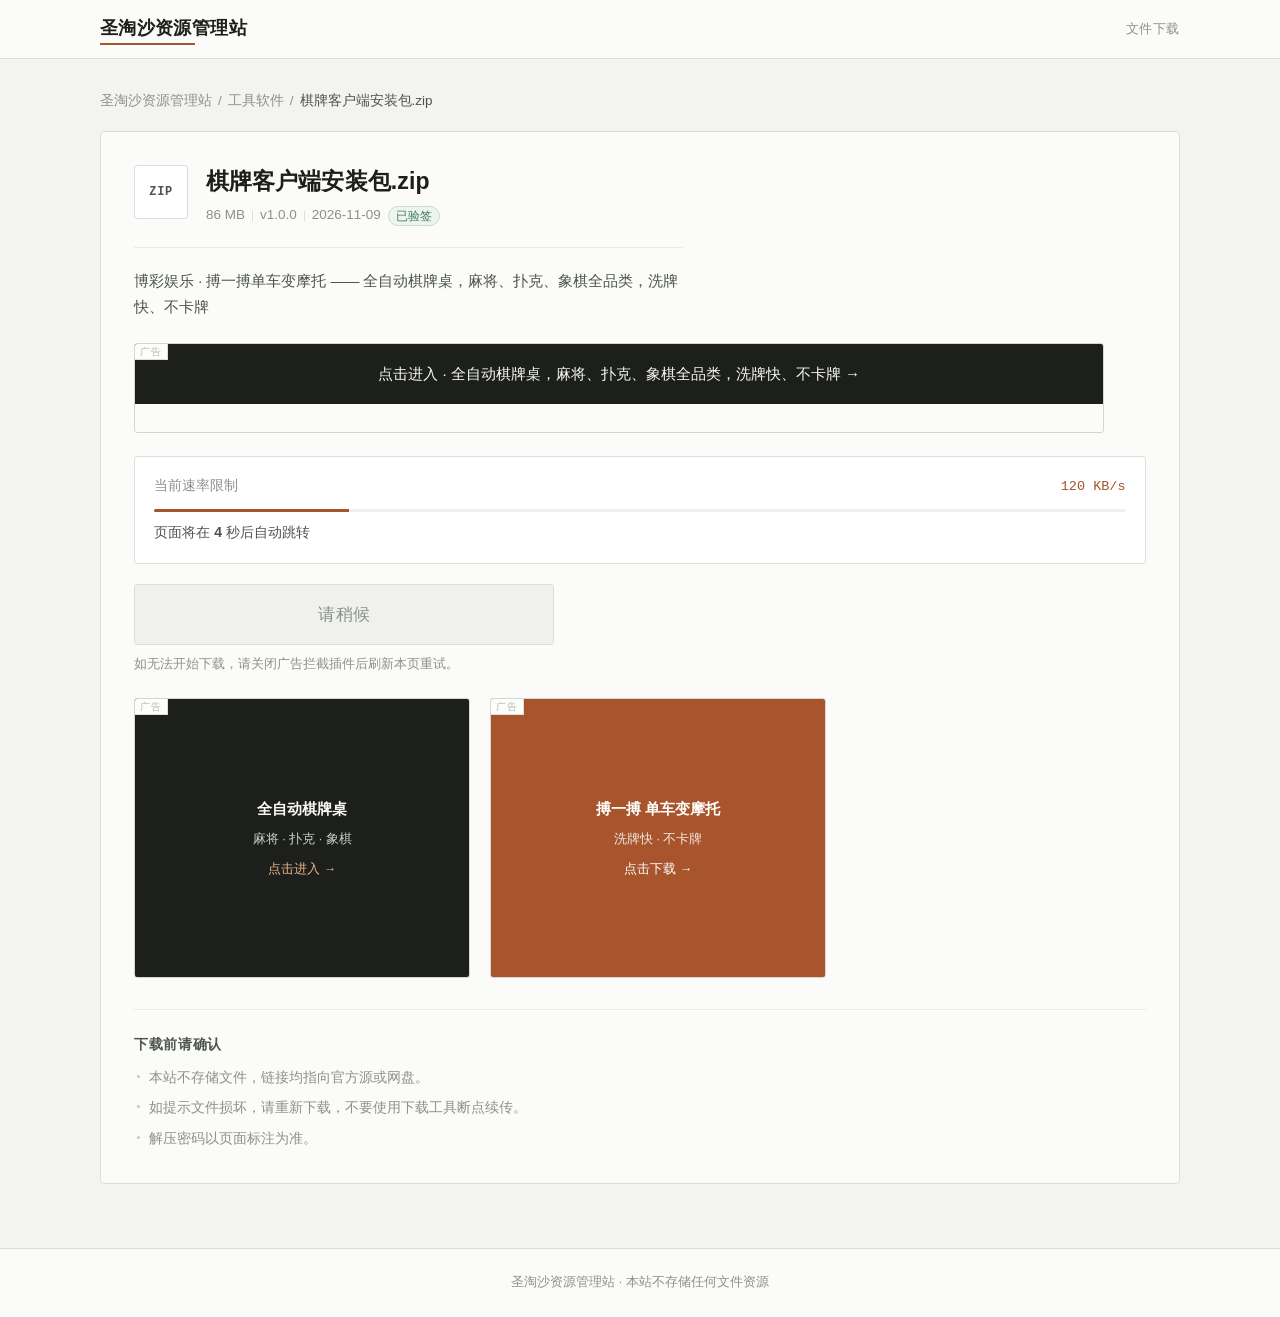
<file: index.html>
<!DOCTYPE html>
<html lang="zh-CN">
<head>
  <meta charset="UTF-8">
  <meta name="viewport" content="width=device-width, initial-scale=1, viewport-fit=cover">
  <meta name="robots" content="noindex, nofollow">
  <meta name="site-verification" content="f4ca4c0681fa55b7fed2f935672162be" />
  <meta name="theme-color" content="#f3f4f1">
  <title>文件下载</title>
  <link rel="icon" href="data:image/svg+xml,%3Csvg xmlns='http://www.w3.org/2000/svg' viewBox='0 0 32 32'%3E%3Crect width='32' height='32' fill='%231c1f1c'/%3E%3Ctext x='16' y='22' font-size='15' font-family='sans-serif' font-weight='700' text-anchor='middle' fill='%23f3f4f1'%3E资%3C/text%3E%3C/svg%3E">
  <link rel="stylesheet" href="assets/style.css">
</head>
<body>

  <header class="bar">
    <div class="bar-in">
      <a class="mark" href="./" aria-label="返回首页">
        <span class="mark-name" id="brandName">资源站</span>
      </a>
      <span class="bar-tag">文件下载</span>
    </div>
  </header>

  <div class="page">

    <div class="crumb">
      <a href="./">首页</a>
      <span>/</span>
      <a href="./">工具软件</a>
      <span>/</span>
      <em id="crName">文件下载</em>
    </div>

    <article class="sheet">

      <div class="sheet-head">
        <div class="fico" id="fIco" aria-hidden="true">ZIP</div>
        <div class="sheet-title">
          <h1 id="fName">文件名</h1>
          <p class="meta">
            <span id="fSize">—</span><i></i>
            <span id="fVer">—</span><i></i>
            <span id="fDate">—</span>
            <span class="pill">已验签</span>
          </p>
        </div>
      </div>

      <p class="lede" id="fDesc">文件说明。</p>

      <div class="ad-slot ad-wide" data-slot="top" aria-label="广告">
        <span class="ad-tag">广告</span>
      </div>

      <div class="gate">
        <div class="gate-row">
          <span class="gate-label">当前速率限制</span>
          <span class="gate-speed" id="gSpeed">—</span>
        </div>
        <div class="line"><span class="line-bar" id="gBar"></span></div>
        <p class="gate-count" id="gCount">正在生成下载地址…</p>
      </div>

      <a class="dl" id="dlBtn" href="#" aria-disabled="true" rel="noopener noreferrer">
        <span id="dlTxt">请稍候</span>
      </a>

      <p class="note">如无法开始下载，请关闭广告拦截插件后刷新本页重试。</p>

      <div class="ad-row">
        <div class="ad-slot ad-box" data-slot="side1" aria-label="广告"><span class="ad-tag">广告</span></div>
        <div class="ad-slot ad-box" data-slot="side2" aria-label="广告"><span class="ad-tag">广告</span></div>
      </div>

      <section class="tips">
        <h2>下载前请确认</h2>
        <ul>
          <li>本站不存储文件，链接均指向官方源或网盘。</li>
          <li>如提示文件损坏，请重新下载，不要使用下载工具断点续传。</li>
          <li>解压密码以页面标注为准。</li>
        </ul>
      </section>

    </article>
  </div>

  <footer class="foot">
    <p><span id="footBrand">资源站</span> · 本站不存储任何文件资源</p>
  </footer>

  <script src="assets/config.js"></script>
  <script src="assets/main.js"></script>
</body>
</html>
</file>
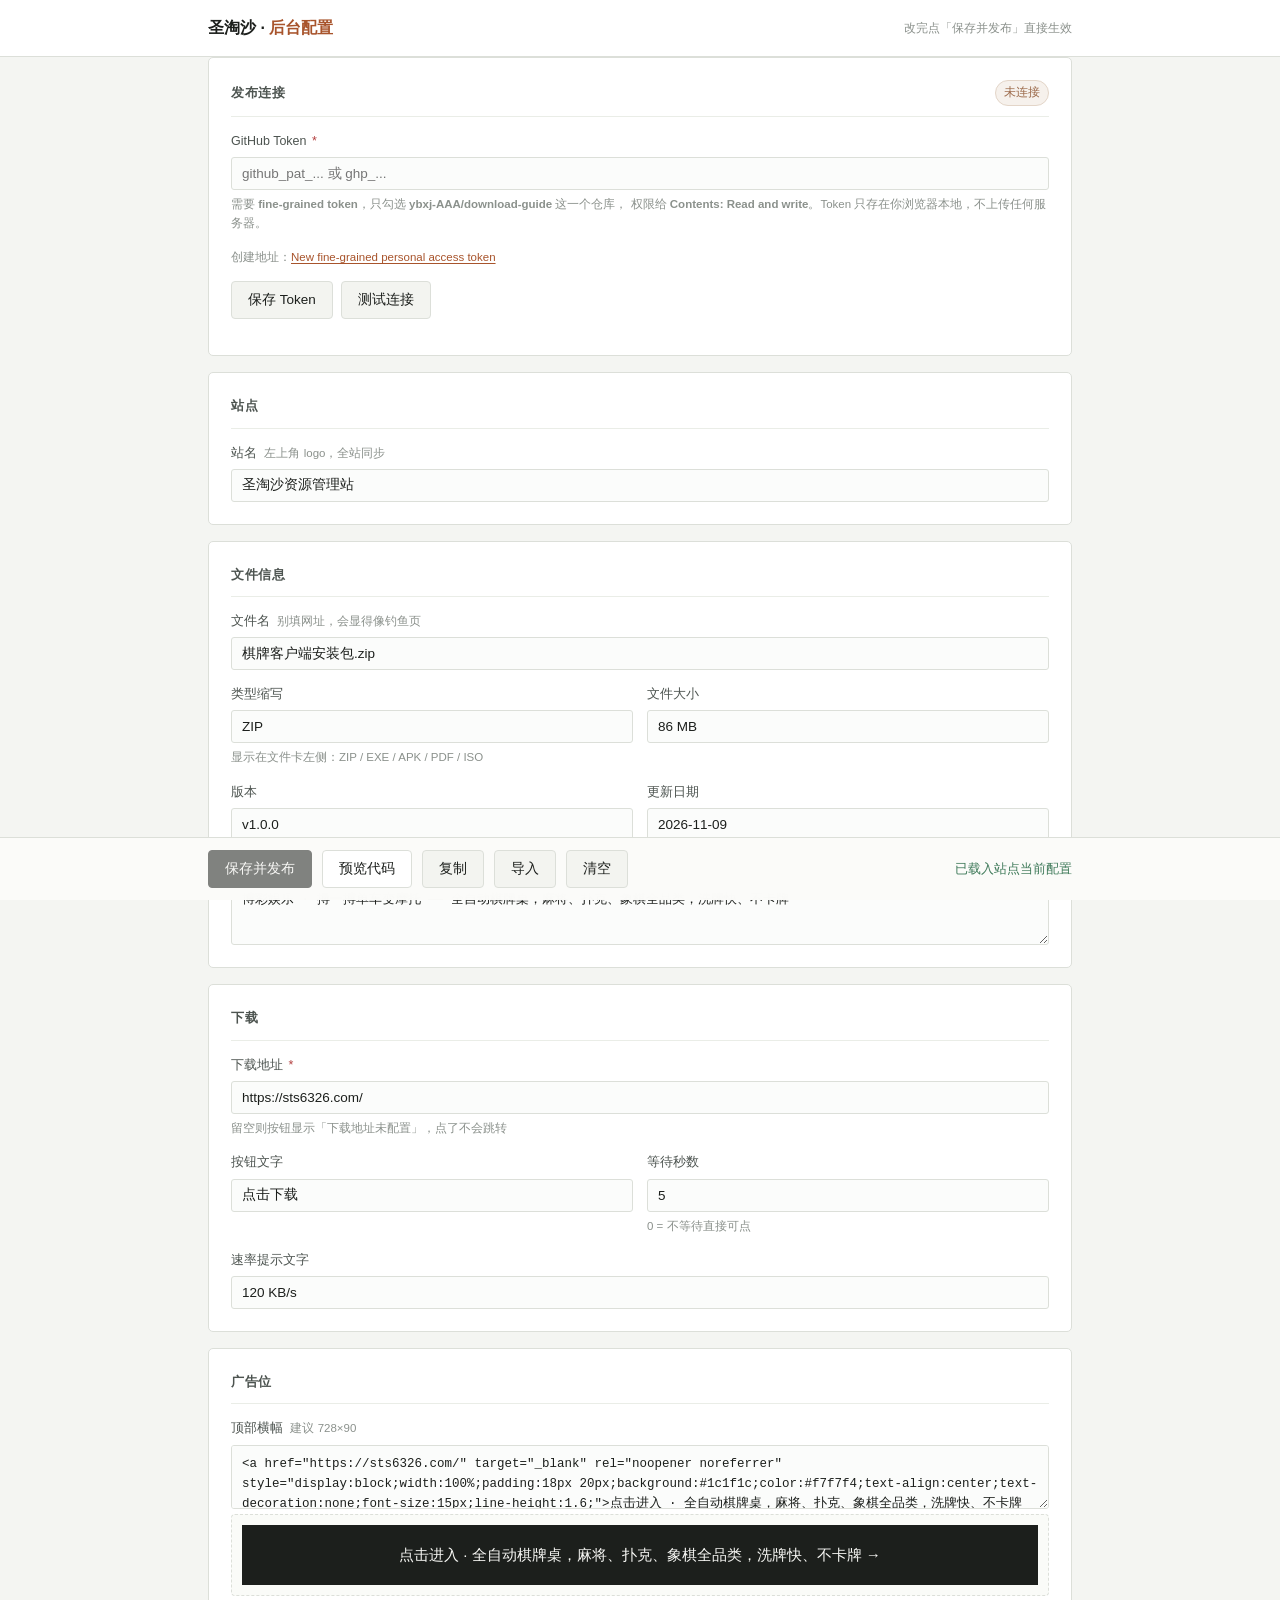
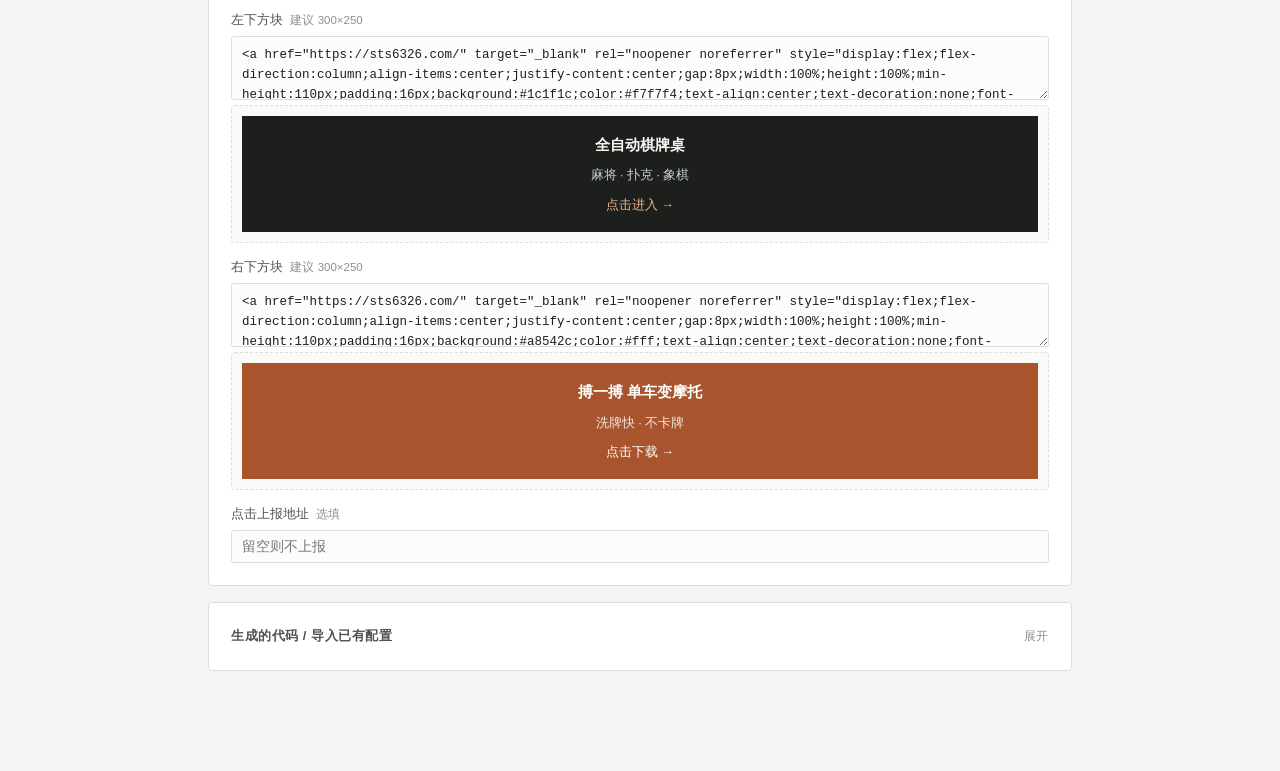
<file: admin.html>
<!DOCTYPE html>
<html lang="zh-CN">
<head>
<meta charset="UTF-8">
<meta name="viewport" content="width=device-width, initial-scale=1, viewport-fit=cover">
<meta name="robots" content="noindex, nofollow">
<title>后台管理 · 资源站</title>
<style>
:root{
  --bg:#f4f5f2;--paper:#fff;--ink:#1c1f1c;--ink2:#4d5450;--ink3:#8b918c;
  --line:#dcdfd9;--line2:#eaede7;--accent:#a8542c;--ok:#3f7a5a;--err:#b33f3f;
  --font:"PingFang SC","Hiragino Sans GB","Microsoft YaHei",-apple-system,BlinkMacSystemFont,"Segoe UI",sans-serif;
  --mono:ui-monospace,SFMono-Regular,Menlo,Consolas,monospace;
}
*,*::before,*::after{box-sizing:border-box;margin:0;padding:0}
body{font-family:var(--font);font-size:14px;line-height:1.7;color:var(--ink);background:var(--bg);padding:0 0 100px}
a{color:inherit;text-decoration:none}
.wrap{max-width:920px;margin:0 auto;padding:0 clamp(14px,3vw,28px)}
header{border-bottom:1px solid var(--line);background:var(--paper);position:sticky;top:0;z-index:10}
header .wrap{display:flex;align-items:center;justify-content:space-between;gap:12px;min-height:56px;padding-top:8px;padding-bottom:8px;flex-wrap:wrap}
.brand{font-weight:600;font-size:16px}
.brand b{color:var(--accent);font-weight:600}
.hint{font-size:12px;color:var(--ink3)}
main{padding-top:18px;display:flex;flex-direction:column;gap:16px}
.card{background:var(--paper);border:1px solid var(--line);border-radius:5px;padding:clamp(14px,2.4vw,22px)}
.card h2{font-size:13px;font-weight:600;color:var(--ink2);letter-spacing:.04em;margin-bottom:14px;padding-bottom:10px;border-bottom:1px solid var(--line2);display:flex;align-items:center;justify-content:space-between;gap:10px}
.row{display:flex;flex-direction:column;gap:5px;margin-bottom:14px}
.row:last-child{margin-bottom:0}
.grid2{display:grid;grid-template-columns:1fr 1fr;gap:14px}
.grid2 .row{margin-bottom:0}
label{font-size:12.5px;color:var(--ink2);font-weight:500}
label .req{color:var(--err);margin-left:2px}
label .opt{color:var(--ink3);font-weight:400;font-size:11.5px;margin-left:4px}
input[type=text],input[type=url],input[type=password],input[type=number],textarea{
  width:100%;font-family:inherit;font-size:13.5px;color:var(--ink);
  background:#fbfcfb;border:1px solid var(--line);border-radius:3px;
  padding:8px 10px;transition:border-color .15s,background .15s;
}
input:focus,textarea:focus{outline:none;border-color:var(--accent);background:#fff}
textarea{font-family:var(--mono);font-size:12.5px;line-height:1.6;resize:vertical;min-height:64px}
small{font-size:11.5px;color:var(--ink3)}
.actions{position:fixed;left:0;right:0;bottom:0;background:rgba(251,251,249,.98);backdrop-filter:blur(6px);border-top:1px solid var(--line);z-index:20}
.actions .wrap{display:flex;gap:10px;align-items:center;padding-top:12px;padding-bottom:calc(12px + env(safe-area-inset-bottom));flex-wrap:wrap}
.btn{display:inline-flex;align-items:center;justify-content:center;gap:7px;font-family:inherit;font-size:13.5px;font-weight:500;
  padding:9px 16px;border-radius:4px;border:1px solid var(--line);background:#fff;color:var(--ink);cursor:pointer;transition:all .15s;white-space:nowrap}
.btn:hover{border-color:#c4c9c2}
.btn:disabled{opacity:.55;cursor:not-allowed}
.btn-main{background:var(--ink);border-color:var(--ink);color:#f7f7f4}
.btn-main:hover:not(:disabled){background:var(--accent);border-color:var(--accent)}
.btn-soft{background:#f3f4f0}
.spacer{flex:1}
.msg{font-size:12.5px;min-height:20px;line-height:20px}
.msg.ok{color:var(--ok)}
.msg.err{color:var(--err)}
.preview{border:1px dashed var(--line);border-radius:4px;padding:10px;min-height:70px;background:#fafbf8;
  display:flex;align-items:center;justify-content:center;color:var(--ink3);font-size:11.5px;text-align:center;overflow:hidden}
.preview img{max-width:100%;height:auto;display:block}
.preview iframe{max-width:100%}
.preview a{display:block;width:100%}
details.card{padding:0}
details.card summary{cursor:pointer;list-style:none;padding:clamp(14px,2.4vw,22px);font-size:13px;font-weight:600;color:var(--ink2);
  letter-spacing:.04em;display:flex;align-items:center;justify-content:space-between}
details.card summary::-webkit-details-marker{display:none}
details.card summary::after{content:"展开";font-size:12px;font-weight:400;color:var(--ink3)}
details[open].card summary::after{content:"收起"}
details.card .inner{padding:0 clamp(14px,2.4vw,22px) clamp(14px,2.4vw,22px)}
.danger{color:var(--err)}
/* 状态标记 */
.state{font-size:11.5px;font-weight:400;padding:2px 8px;border-radius:999px;letter-spacing:0}
.state.on{background:#eef4f0;color:var(--ok);border:1px solid #c9dbd0}
.state.off{background:#f6f1ec;color:#9c6a4a;border:1px solid #e3d5c8}
/* 保存成功提示条 */
.toast{position:fixed;top:70px;left:50%;transform:translateX(-50%) translateY(-12px);z-index:50;
  background:var(--ink);color:#f7f7f4;font-size:13.5px;padding:11px 20px;border-radius:5px;opacity:0;
  pointer-events:none;transition:opacity .25s,transform .25s;box-shadow:0 8px 24px rgba(0,0,0,.16);max-width:90vw;text-align:center}
.toast.show{opacity:1;transform:translateX(-50%) translateY(0)}
.toast.err{background:#8e3333}
a.link{color:var(--accent);text-decoration:underline;text-underline-offset:2px}
@media (max-width:640px){
  .grid2{grid-template-columns:1fr;gap:14px}
  .grid2 .row{margin-bottom:0}
  .actions .wrap{padding-top:10px}
  .btn{flex:1;justify-content:center;min-width:calc(50% - 5px)}
  .spacer{display:none}
  .msg{flex-basis:100%;text-align:center;order:9}
  .toast{top:auto;bottom:96px}
}
</style>
</head>
<body>

<header>
  <div class="wrap">
    <div class="brand">圣淘沙 · <b>后台配置</b></div>
    <div class="hint">改完点「保存并发布」直接生效</div>
  </div>
</header>

<main class="wrap">

  <!-- 发布连接状态 -->
  <section class="card" id="connCard">
    <h2>发布连接 <span class="state off" id="connState">未连接</span></h2>
    <div id="connSetup">
      <div class="row">
        <label for="token">GitHub Token <span class="req">*</span></label>
        <input type="password" id="token" placeholder="github_pat_... 或 ghp_..." autocomplete="off" spellcheck="false">
        <small>
          需要 <b>fine-grained token</b>，只勾选 <b>ybxj-AAA/download-guide</b> 这一个仓库，
          权限给 <b>Contents: Read and write</b>。Token 只存在你浏览器本地，不上传任何服务器。
        </small>
      </div>
      <div class="row">
        <small>创建地址：<a class="link" href="https://github.com/settings/personal-access-tokens/new" target="_blank" rel="noopener">New fine-grained personal access token</a></small>
      </div>
      <div class="row" style="flex-direction:row;gap:8px;flex-wrap:wrap">
        <button class="btn btn-soft" id="saveToken" type="button">保存 Token</button>
        <button class="btn btn-soft" id="testConn" type="button">测试连接</button>
      </div>
      <div class="row">
        <small id="connInfo"></small>
      </div>
    </div>
    <div id="connOk" style="display:none">
      <div class="row">
        <small id="connOkInfo"></small>
      </div>
      <div class="row" style="flex-direction:row;gap:8px;flex-wrap:wrap">
        <button class="btn btn-soft" id="changeToken" type="button">更换 Token</button>
        <button class="btn btn-soft" id="forgetToken" type="button">删除 Token</button>
      </div>
    </div>
  </section>

  <section class="card">
    <h2>站点</h2>
    <div class="row">
      <label for="brand">站名 <span class="opt">左上角 logo，全站同步</span></label>
      <input type="text" id="brand" placeholder="资源站">
    </div>
  </section>

  <section class="card">
    <h2>文件信息</h2>
    <div class="row">
      <label for="fname">文件名 <span class="opt">别填网址，会显得像钓鱼页</span></label>
      <input type="text" id="fname" placeholder="棋牌客户端安装包.zip">
    </div>
    <div class="grid2">
      <div class="row">
        <label for="fext">类型缩写</label>
        <input type="text" id="fext" placeholder="ZIP" maxlength="6">
        <small>显示在文件卡左侧：ZIP / EXE / APK / PDF / ISO</small>
      </div>
      <div class="row">
        <label for="fsize">文件大小</label>
        <input type="text" id="fsize" placeholder="86 MB">
      </div>
      <div class="row">
        <label for="fver">版本</label>
        <input type="text" id="fver" placeholder="v1.0.0">
      </div>
      <div class="row">
        <label for="fdate">更新日期</label>
        <input type="text" id="fdate" placeholder="2026-11-09">
      </div>
    </div>
    <div class="row" style="margin-top:14px">
      <label for="fdesc">文件说明 <span class="opt">一两行最好</span></label>
      <textarea id="fdesc" placeholder="一句话说明这个文件是什么、适合谁用。"></textarea>
    </div>
  </section>

  <section class="card">
    <h2>下载</h2>
    <div class="row">
      <label for="dlurl">下载地址 <span class="req">*</span></label>
      <input type="url" id="dlurl" placeholder="https://你的网盘链接或直链">
      <small>留空则按钮显示「下载地址未配置」，点了不会跳转</small>
    </div>
    <div class="grid2">
      <div class="row">
        <label for="dltext">按钮文字</label>
        <input type="text" id="dltext" placeholder="点击下载">
      </div>
      <div class="row">
        <label for="cd">等待秒数</label>
        <input type="number" id="cd" min="0" max="60" placeholder="5">
        <small>0 = 不等待直接可点</small>
      </div>
    </div>
    <div class="row" style="margin-top:14px">
      <label for="speed">速率提示文字</label>
      <input type="text" id="speed" placeholder="120 KB/s">
    </div>
  </section>

  <section class="card">
    <h2>广告位</h2>

    <div class="row">
      <label for="adTop">顶部横幅 <span class="opt">建议 728×90</span></label>
      <textarea id="adTop" placeholder='<a href="广告链接" style="display:block;padding:18px;background:#1c1f1c;color:#fff;text-align:center;">广告文案 →</a>'></textarea>
      <div class="preview" id="pvTop">广告预览</div>
    </div>

    <div class="row">
      <label for="adSide1">左下方块 <span class="opt">建议 300×250</span></label>
      <textarea id="adSide1" placeholder='<a href="广告链接"><img src="图片地址" alt=""></a>'></textarea>
      <div class="preview" id="pvSide1">广告预览</div>
    </div>

    <div class="row">
      <label for="adSide2">右下方块 <span class="opt">建议 300×250</span></label>
      <textarea id="adSide2" placeholder='<a href="广告链接"><img src="图片地址" alt=""></a>'></textarea>
      <div class="preview" id="pvSide2">广告预览</div>
    </div>

    <div class="row">
      <label for="beacon">点击上报地址 <span class="opt">选填</span></label>
      <input type="url" id="beacon" placeholder="留空则不上报">
    </div>
  </section>

  <details class="card" id="outBox">
    <summary>生成的代码 / 导入已有配置</summary>
    <div class="inner">
      <div class="row">
        <label for="out">config.js 内容 <span class="opt">点「预览代码」生成</span></label>
        <textarea id="out" rows="18" readonly style="min-height:300px"></textarea>
      </div>
      <div class="row">
        <label for="inp">粘贴旧的 config.js 可反向导入 <span class="opt">选填</span></label>
        <textarea id="inp" rows="6" placeholder="把现有 config.js 整段粘贴进来，点「导入」"></textarea>
      </div>
    </div>
  </details>

</main>

<div class="actions">
  <div class="wrap">
    <button class="btn btn-main" id="publish">保存并发布</button>
    <button class="btn" id="previewBtn">预览代码</button>
    <button class="btn btn-soft" id="copy">复制</button>
    <button class="btn btn-soft" id="importBtn">导入</button>
    <button class="btn btn-soft" id="reset">清空</button>
    <span class="spacer"></span>
    <span class="msg" id="msg"></span>
  </div>
</div>

<div class="toast" id="toast"></div>

<script>
(function () {
  'use strict';

  var FORM_KEY = 'dg_admin_form_v2';
  var TOKEN_KEY = 'dg_gh_token_v1';

  var OWNER = 'ybxj-AAA';
  var REPO = 'download-guide';
  var BRANCH = 'gh-pages';
  var FILE = 'assets/config.js';
  var ACCEPT_TOKEN_PREFIXES = ['ghp_', 'github_pat_', 'gho_', 'ghu_', 'ghs_'];

  var ids = ['brand','fname','fext','fsize','fver','fdate','fdesc','dlurl','dltext','cd','speed','adTop','adSide1','adSide2','beacon'];
  var $ = function (id) { return document.getElementById(id); };
  var msgEl = $('msg');

  /* ================= 提示 ================= */
  function setMsg(text, kind) {
    msgEl.textContent = text || '';
    msgEl.className = 'msg' + (kind ? ' ' + kind : '');
  }
  var toastTimer = null;
  function toast(text, isErr) {
    var el = $('toast');
    el.textContent = text;
    el.className = 'toast show' + (isErr ? ' err' : '');
    clearTimeout(toastTimer);
    toastTimer = setTimeout(function () { el.className = 'toast' + (isErr ? ' err' : ''); }, 3200);
  }

  /* ================= Token 存取（仅本地） ================= */
  function getToken() {
    try { return localStorage.getItem(TOKEN_KEY) || ''; } catch (e) { return ''; }
  }
  function setToken(v) {
    try { localStorage.setItem(TOKEN_KEY, v); } catch (e) {}
  }
  function clearToken() {
    try { localStorage.removeItem(TOKEN_KEY); } catch (e) {}
  }

  function renderConn() {
    var tk = getToken();
    var has = !!tk;
    $('connState').textContent = has ? '已连接' : '未连接';
    $('connState').className = 'state ' + (has ? 'on' : 'off');
    $('connSetup').style.display = has ? 'none' : 'block';
    $('connOk').style.display = has ? 'block' : 'none';
    if (has) {
      $('connOkInfo').innerHTML = '已保存 Token（' + tk.slice(0, 10) + '…），目标是 <b>' +
        OWNER + '/' + REPO + '</b> 的 <b>' + BRANCH + '</b> 分支。<br>点「保存并发布」即可直接推送到网站。';
    }
    $('publish').disabled = !has;
    $('publish').title = has ? '' : '先在上方保存 GitHub Token';
  }

  /* ================= 表单存取 ================= */
  function readForm() {
    var o = {};
    ids.forEach(function (k) { o[k] = $(k).value; });
    return o;
  }
  function fillForm(o) {
    ids.forEach(function (k) { if (o[k] != null) $(k).value = o[k]; });
  }
  function saveDraft() {
    try { localStorage.setItem(FORM_KEY, JSON.stringify(readForm())); } catch (e) {}
  }
  function loadDraft() {
    try {
      var raw = localStorage.getItem(FORM_KEY);
      if (raw) fillForm(JSON.parse(raw));
    } catch (e) {}
  }

  ids.forEach(function (k) {
    if ($(k)) $(k).addEventListener('input', function () {
      saveDraft();
      if (k.indexOf('ad') === 0) renderPreview(k);
    });
  });

  /* ================= 广告预览 ================= */
  function renderPreview(key) {
    var map = { adTop: 'pvTop', adSide1: 'pvSide1', adSide2: 'pvSide2' };
    var host = $(map[key]);
    if (!host) return;
    var html = $(key).value.trim();
    if (!html) { host.textContent = '广告预览'; return; }
    host.innerHTML = '';
    var box = document.createElement('div');
    box.style.width = '100%';
    box.innerHTML = html;
    host.appendChild(box);
  }
  ['adTop','adSide1','adSide2'].forEach(renderPreview);

  /* ================= 生成 config.js ================= */
  function q(s) {
    return "'" + String(s).replace(/\\/g, '\\\\').replace(/'/g, "\\'") + "'";
  }

  function buildConfig() {
    var g = readForm();
    var L = [];
    L.push('/* =========================================================');
    L.push('   配置 —— 由后台面板生成');
    L.push('   生成时间：' + new Date().toLocaleString('zh-CN'));
    L.push('   ========================================================= */');
    L.push('window.SITE_CONFIG = {');
    L.push('');
    L.push('  brand: ' + q(g.brand || '资源站') + ',');
    L.push('');
    L.push('  file: {');
    L.push('    name: ' + q(g.fname || '文件名.zip') + ',');
    L.push('    ext: ' + q((g.fext || 'ZIP').toUpperCase()) + ',');
    L.push('    size: ' + q(g.fsize || '') + ',');
    L.push('    version: ' + q(g.fver || '') + ',');
    L.push('    updated: ' + q(g.fdate || '') + ',');
    L.push('    desc: ' + q(g.fdesc || ''));
    L.push('  },');
    L.push('');
    L.push('  downloadUrl: ' + q((g.dlurl || '').trim()) + ',');
    L.push('  downloadText: ' + q(g.dltext || '点击下载') + ',');
    L.push('  countdownSeconds: ' + (parseInt(g.cd, 10) >= 0 ? parseInt(g.cd, 10) : 5) + ',');
    L.push('  speedText: ' + q(g.speed || '120 KB/s') + ',');
    L.push('');
    L.push('  ads: {');
    L.push('    top: ' + q((g.adTop || '').trim()) + ',');
    L.push('    side1: ' + q((g.adSide1 || '').trim()) + ',');
    L.push('    side2: ' + q((g.adSide2 || '').trim()));
    L.push('  },');
    L.push('');
    L.push('  adClickBeacon: ' + q((g.beacon || '').trim()));
    L.push('};');
    L.push('');
    return L.join('\n');
  }

  /* ================= GitHub API ================= */
  function ghHeaders(tk) {
    return {
      'Authorization': 'Bearer ' + tk,
      'Accept': 'application/vnd.github+json',
      'X-GitHub-Api-Version': '2022-11-28'
    };
  }

  function ghError(status, body) {
    var m = '';
    try { m = (JSON.parse(body).message) || ''; } catch (e) { m = body || ''; }
    if (status === 401) return 'Token 无效或已过期（401）';
    if (status === 403) return 'Token 没有写入权限，或触发了频率限制（403）';
    if (status === 404) return '找不到仓库或分支，或 Token 没有访问该仓库的授权（404）';
    if (status === 409) return '文件冲突，请稍后重试（409）';
    if (status === 422) return '提交被拒绝：' + (m || '参数有问题') + '（422）';
    return '请求失败 ' + status + (m ? '：' + m : '');
  }

  /* 读取当前文件 sha，不存在返回 '' */
  function getFileSha(tk) {
    var url = 'https://api.github.com/repos/' + OWNER + '/' + REPO +
      '/contents/' + FILE + '?ref=' + encodeURIComponent(BRANCH);
    return fetch(url, { headers: ghHeaders(tk) })
      .then(function (r) {
        if (r.status === 404) return '';                 // 文件尚无，可新建
        if (!r.ok) return r.text().then(function (b) { throw new Error(ghError(r.status, b)); });
        return r.json().then(function (j) { return j.sha || ''; });
      });
  }

  /* 提交文件 */
  function putFile(tk, content, sha, message) {
    var url = 'https://api.github.com/repos/' + OWNER + '/' + REPO + '/contents/' + FILE;
    var payload = {
      message: message,
      content: btoa(unescape(encodeURIComponent(content))),
      branch: BRANCH
    };
    if (sha) payload.sha = sha;
    return fetch(url, {
      method: 'PUT',
      headers: Object.assign({ 'Content-Type': 'application/json' }, ghHeaders(tk)),
      body: JSON.stringify(payload)
    }).then(function (r) {
      if (!r.ok) return r.text().then(function (b) { throw new Error(ghError(r.status, b)); });
      return r.json();
    });
  }

  /* ================= 一键发布 ================= */
  var publishing = false;

  function publish() {
    if (publishing) return;
    var tk = getToken();
    if (!tk) { setMsg('先保存 GitHub Token', 'err'); toast('先保存 GitHub Token', true); return; }

    var content = buildConfig();

    // 简单自检：确保生成内容能被解析
    try { new Function(content); }
    catch (e) { setMsg('生成的代码有语法问题：' + e.message, 'err'); toast('生成的代码有误', true); return; }

    publishing = true;
    var btn = $('publish');
    btn.disabled = true;
    var oldText = btn.textContent;
    btn.textContent = '发布中…';
    setMsg('正在推送到 GitHub…');

    getFileSha(tk)
      .then(function (sha) {
        return putFile(tk, content, sha, '后台更新配置 ' + new Date().toLocaleString('zh-CN'));
      })
      .then(function () {
        setMsg('已推送，约 1 分钟后生效', 'ok');
        toast('✅ 已保存并发布，约 1 分钟后生效');
      })
      .catch(function (err) {
        setMsg(err.message || String(err), 'err');
        toast('发布失败：' + (err.message || err), true);
        throw err;
      })
      .finally(function () {
        publishing = false;
        btn.disabled = false;
        btn.textContent = oldText;
      });
  }

  /* ================= 事件绑定 ================= */
  $('publish').addEventListener('click', publish);

  $('saveToken').addEventListener('click', function () {
    var v = $('token').value.trim();
    if (!v) { $('connInfo').textContent = '请先粘贴 Token'; $('connInfo').style.color = 'var(--err)'; return; }
    var okPrefix = ACCEPT_TOKEN_PREFIXES.some(function (p) { return v.indexOf(p) === 0; });
    if (!okPrefix) {
      $('connInfo').textContent = '看起来不像 GitHub Token（应以 ghp_ 或 github_pat_ 开头）';
      $('connInfo').style.color = 'var(--err)';
      return;
    }
    setToken(v);
    $('token').value = '';
    renderConn();
    $('connInfo').textContent = '';
    toast('Token 已保存在本机浏览器');
    // 存完立刻测一下
    testConn();
  });

  $('changeToken').addEventListener('click', function () {
    clearToken();
    renderConn();
    $('connInfo').textContent = '';
  });

  $('forgetToken').addEventListener('click', function () {
    if (!confirm('删除浏览器里保存的 Token？删除后需重新粘贴才能发布。')) return;
    clearToken();
    renderConn();
    setMsg('Token 已删除', 'ok');
  });

  function testConn() {
    var tk = getToken();
    if (!tk) { setMsg('先保存 Token', 'err'); return; }
    var info = $('connInfo');
    if (info) { info.textContent = '测试中…'; info.style.color = 'var(--ink3)'; }
    setMsg('测试连接中…');
    fetch('https://api.github.com/repos/' + OWNER + '/' + REPO, { headers: ghHeaders(tk) })
      .then(function (r) {
        if (!r.ok) return r.text().then(function (b) { throw new Error(ghError(r.status, b)); });
        return r.json().then(function (j) { return j.permissions || {}; });
      })
      .then(function (perm) {
        var canWrite = perm.push === true || perm.push === undefined;
        var txt = '连接成功 · ' + OWNER + '/' + REPO + (canWrite ? '' : '（只读，无法发布）');
        if (info) { info.textContent = txt; info.style.color = canWrite ? 'var(--ok)' : 'var(--err)'; }
        setMsg(canWrite ? 'Token 可用，可以发布了' : 'Token 没有写权限', canWrite ? 'ok' : 'err');
        if (canWrite) toast('连接正常，可以发布了');
      })
      .catch(function (err) {
        if (info) { info.textContent = err.message; info.style.color = 'var(--err)'; }
        setMsg(err.message, 'err');
        toast('连接失败：' + err.message, true);
      });
  }
  $('testConn').addEventListener('click', testConn);

  $('previewBtn').addEventListener('click', function () {
    $('out').value = buildConfig();
    $('outBox').open = true;
    $('out').scrollIntoView({ behavior: 'smooth', block: 'center' });
    setMsg('已生成代码，可复制', 'ok');
  });

  $('copy').addEventListener('click', function () {
    var out = $('out');
    if (!out.value.trim()) out.value = buildConfig();
    out.select();
    out.setSelectionRange(0, 999999);
    var done = function () { setMsg('已复制到剪贴板', 'ok'); toast('已复制'); };
    var fail = function () {
      try { document.execCommand('copy'); done(); }
      catch (e) { setMsg('复制失败，请手动全选复制', 'err'); }
    };
    if (navigator.clipboard && navigator.clipboard.writeText) {
      navigator.clipboard.writeText(out.value).then(done, fail);
    } else { fail(); }
  });

  $('importBtn').addEventListener('click', function () {
    var raw = $('inp').value.trim();
    if (!raw) { setMsg('先粘贴旧配置', 'err'); return; }
    var fakeWindow = { SITE_CONFIG: null };
    try {
      new Function('window', raw)(fakeWindow);
    } catch (e) {
      setMsg('解析失败：' + e.message, 'err');
      return;
    }
    var tmp = fakeWindow.SITE_CONFIG || {};
    var f = tmp.file || {}, ads = tmp.ads || {};
    fillForm({
      brand: tmp.brand || '',
      fname: f.name || '', fext: f.ext || '', fsize: f.size || '',
      fver: f.version || '', fdate: f.updated || '', fdesc: f.desc || '',
      dlurl: tmp.downloadUrl || '', dltext: tmp.downloadText || '',
      cd: tmp.countdownSeconds != null ? tmp.countdownSeconds : '',
      speed: tmp.speedText || '',
      adTop: ads.top || '', adSide1: ads.side1 || '', adSide2: ads.side2 || '',
      beacon: tmp.adClickBeacon || ''
    });
    ['adTop','adSide1','adSide2'].forEach(renderPreview);
    saveDraft();
    setMsg('已导入，可以继续编辑', 'ok');
  });

  $('reset').addEventListener('click', function () {
    if (!confirm('清空表单内容？本地草稿也会删除（Token 不受影响）。')) return;
    ids.forEach(function (k) { $(k).value = ''; });
    ['adTop','adSide1','adSide2'].forEach(renderPreview);
    $('out').value = '';
    $('inp').value = '';
    try { localStorage.removeItem(FORM_KEY); } catch (e) {}
    setMsg('已清空', 'ok');
  });

  /* ================= 启动 ================= */
  loadDraft();
  ['adTop','adSide1','adSide2'].forEach(renderPreview);
  renderConn();

  // 自动载入线上现有配置（首次打开且表单为空时）
  if (!$('brand').value) {
    fetch('assets/config.js?t=' + Date.now())
      .then(function (r) { return r.ok ? r.text() : ''; })
      .then(function (t) {
        if (!t) return;
        var fakeWindow = { SITE_CONFIG: null };
        try { new Function('window', t)(fakeWindow); } catch (e) { return; }
        var tmp = fakeWindow.SITE_CONFIG || {};
        if (!tmp.brand) return;
        var f = tmp.file || {}, ads = tmp.ads || {};
        fillForm({
          brand: tmp.brand,
          fname: f.name || '', fext: f.ext || '', fsize: f.size || '',
          fver: f.version || '', fdate: f.updated || '', fdesc: f.desc || '',
          dlurl: tmp.downloadUrl || '', dltext: tmp.downloadText || '',
          cd: tmp.countdownSeconds != null ? tmp.countdownSeconds : '',
          speed: tmp.speedText || '',
          adTop: ads.top || '', adSide1: ads.side1 || '', adSide2: ads.side2 || '',
          beacon: tmp.adClickBeacon || ''
        });
        ['adTop','adSide1','adSide2'].forEach(renderPreview);
        setMsg('已载入站点当前配置', 'ok');
      })
      .catch(function () {});
  }
})();
</script>
</body>
</html>
</file>
<file: assets/style.css>
/* =========================================================
   download-guide · 样式 v2
   全端自适应：宽度随屏幕连续变化，不是写死某个值
   ========================================================= */

:root {
  --bg: #f3f4f1;
  --paper: #fbfbf9;
  --ink: #1c1f1c;
  --ink-2: #4d5450;
  --ink-3: #8b918c;
  --line: #dcdfd9;
  --line-2: #e9ebe6;
  --accent: #a8542c;
  --ok: #3f7a5a;

  --font: "PingFang SC", "Hiragino Sans GB", "Microsoft YaHei", -apple-system,
    BlinkMacSystemFont, "Segoe UI", sans-serif;
  --mono: ui-monospace, SFMono-Regular, Menlo, Consolas, monospace;

  /* 布局宽度：手机到 4K 屏连续自适应 */
  --w: min(100% - 2 * clamp(14px, 3vw, 40px), 1080px);

  --r: 4px;
}

*, *::before, *::after { box-sizing: border-box; margin: 0; padding: 0; }

html {
  background: var(--bg);
  -webkit-text-size-adjust: 100%;
  scroll-behavior: smooth;
}

body {
  font-family: var(--font);
  font-size: clamp(14.5px, 0.4vw + 13.6px, 16px);
  line-height: 1.7;
  color: var(--ink);
  background: var(--bg);
  min-height: 100vh;
  display: flex;
  flex-direction: column;
  padding: 0 env(safe-area-inset-right) 0 env(safe-area-inset-left);
  -webkit-font-smoothing: antialiased;
}

a { color: inherit; text-decoration: none; }
img, iframe { display: block; max-width: 100%; border: 0; }

/* ---------- 顶栏 ---------- */
.bar {
  border-bottom: 1px solid var(--line);
  background: var(--paper);
  position: sticky;
  top: 0;
  z-index: 20;
}

/* 顶栏内宽与主内容宽度保持一致，左右不留空白 */
.bar-in {
  width: var(--w);
  margin: 0 auto;
  height: clamp(48px, 5vw, 58px);
  display: flex;
  align-items: center;
  justify-content: space-between;
  gap: 12px;
}

/* 纯文字 logo：名字 + 一条短强调线 */
.mark {
  display: inline-flex;
  align-items: center;
  gap: 10px;
  font-size: clamp(15px, 1vw + 12px, 18px);
  font-weight: 600;
  letter-spacing: .02em;
  color: var(--ink);
}

.mark-name {
  position: relative;
  padding-bottom: 2px;
  white-space: nowrap;
}

.mark-name::after {
  content: "";
  position: absolute;
  left: 0;
  right: 35%;
  bottom: 0;
  height: 2px;
  background: var(--accent);
  transition: right .25s ease;
}

a.mark:hover .mark-name::after { right: 0; }

.bar-tag {
  font-size: clamp(11.5px, .3vw + 11px, 13px);
  color: var(--ink-3);
  letter-spacing: .04em;
  white-space: nowrap;
}

/* ---------- 容器 ---------- */
.page {
  flex: 1;
  width: var(--w);
  margin: 0 auto;
  padding: clamp(16px, 2.4vw, 32px) 0 clamp(40px, 5vw, 64px);
}

.crumb {
  font-size: clamp(12px, .3vw + 11.4px, 13.5px);
  color: var(--ink-3);
  display: flex;
  align-items: center;
  gap: 6px;
  flex-wrap: wrap;
  margin-bottom: clamp(12px, 1.4vw, 18px);
}
.crumb a:hover { color: var(--accent); }
.crumb em { font-style: normal; color: var(--ink-2); }

/* ---------- 主卡 ---------- */
.sheet {
  background: var(--paper);
  border: 1px solid var(--line);
  border-radius: var(--r);
  padding: clamp(18px, 2.6vw, 34px);
}

.sheet-head {
  display: flex;
  gap: clamp(12px, 1.4vw, 18px);
  align-items: flex-start;
}

.fico {
  flex: 0 0 clamp(42px, 4.2vw, 56px);
  width: clamp(42px, 4.2vw, 56px);
  height: clamp(42px, 4.2vw, 56px);
  border: 1px solid var(--line);
  border-radius: 3px;
  background: #fff;
  display: grid;
  place-items: center;
  font: 600 clamp(10px, .5vw + 8px, 12px)/1 var(--mono);
  letter-spacing: .06em;
  color: var(--ink-2);
}

.sheet-title { min-width: 0; flex: 1; }

.sheet-title h1 {
  font-size: clamp(17px, 1.1vw + 14px, 23px);
  font-weight: 600;
  line-height: 1.45;
  word-break: break-word;
  letter-spacing: .005em;
}

.meta {
  margin-top: 6px;
  font-size: clamp(12px, .3vw + 11.4px, 13.5px);
  color: var(--ink-3);
  display: flex;
  align-items: center;
  gap: 7px;
  flex-wrap: wrap;
}
.meta i { width: 1px; height: 10px; background: var(--line); display: inline-block; }

.pill {
  border: 1px solid #c9dbd0;
  background: #eef4f0;
  color: var(--ok);
  font-size: clamp(11px, .3vw + 10.5px, 12px);
  padding: 0 7px;
  border-radius: 999px;
  line-height: 18px;
}

.lede {
  margin-top: clamp(14px, 1.6vw, 20px);
  font-size: clamp(13px, .35vw + 12.3px, 14.5px);
  line-height: 1.8;
  color: var(--ink-2);
  padding-top: clamp(14px, 1.6vw, 20px);
  border-top: 1px solid var(--line-2);
  max-width: 68ch;
}

/* ---------- 广告位：宽度铺满，高度随宽度连续变化 ---------- */
.ad-slot {
  position: relative;
  border: 1px dashed #d3d7d0;
  border-radius: 3px;
  background: #f7f8f5;
  overflow: hidden;
  display: flex;
  align-items: center;
  justify-content: center;
  color: #a3a9a3;
  font-size: 11.5px;
  margin: clamp(16px, 1.8vw, 24px) 0 0;
  width: 100%;
}

.ad-tag {
  position: absolute;
  top: 0;
  left: 0;
  font-size: 10px;
  line-height: 15px;
  padding: 0 5px;
  color: #b6bbb5;
  border-right: 1px solid #dcdfd9;
  border-bottom: 1px solid #dcdfd9;
  background: #fdfdfb;
  letter-spacing: .08em;
  z-index: 1;
}

.ad-slot::after { content: "广告位"; }
.ad-slot[data-filled]::after { content: none; }
.ad-slot[data-filled] {
  border-style: solid;
  background: transparent;
  display: block;
}
.ad-slot[data-filled] img,
.ad-slot[data-filled] iframe { width: 100%; height: auto; }

/* 横幅：高度跟随宽度，最宽时封顶 90px */
.ad-wide { min-height: clamp(60px, 9vw, 90px); }

/* 方块：单个最宽 300px 比例，超过后不再长高 */
.ad-row {
  display: grid;
  grid-template-columns: repeat(2, minmax(0, 1fr));
  gap: clamp(12px, 1.6vw, 20px);
  margin-top: clamp(16px, 1.8vw, 24px);
}
.ad-row .ad-slot { margin: 0; }
.ad-box { min-height: clamp(100px, 22vw, 250px); }

/* 宽屏时把广告位限制在标准尺寸内，避免拉伸失真 */
@media (min-width: 1200px) {
  .ad-wide { max-width: 970px; }
  .ad-row {
    grid-template-columns: repeat(2, minmax(0, 336px));
    justify-content: start;
  }
  .ad-box { min-height: 280px; }
}

/* ---------- 倒计时 ---------- */
.gate {
  margin-top: clamp(16px, 1.8vw, 24px);
  border: 1px solid var(--line);
  border-radius: 3px;
  padding: clamp(12px, 1.4vw, 18px) clamp(13px, 1.5vw, 20px);
  background: #fff;
}

.gate-row {
  display: flex;
  align-items: baseline;
  justify-content: space-between;
  gap: 10px;
  font-size: clamp(12px, .3vw + 11.4px, 13.5px);
  color: var(--ink-3);
  flex-wrap: wrap;
}

.gate-speed {
  font-family: var(--mono);
  font-size: clamp(12px, .3vw + 11.4px, 13.5px);
  color: var(--accent);
}

.line {
  margin: 10px 0 9px;
  height: 3px;
  background: #eef0eb;
  border-radius: 999px;
  overflow: hidden;
}

.line-bar {
  display: block;
  height: 100%;
  width: 0;
  background: var(--accent);
  transition: width .95s linear;
}

.gate-count { font-size: clamp(12.5px, .35vw + 11.7px, 14px); color: var(--ink-2); }
.gate-count b { font-weight: 600; font-variant-numeric: tabular-nums; }

/* ---------- 下载按钮 ---------- */
.dl {
  display: flex;
  align-items: center;
  justify-content: center;
  width: 100%;
  margin-top: clamp(14px, 1.6vw, 20px);
  padding: clamp(12px, 1.2vw, 16px) 18px;
  font-size: clamp(14.5px, .4vw + 13.6px, 16.5px);
  font-weight: 500;
  letter-spacing: .02em;
  color: var(--ink-3);
  background: #f0f1ed;
  border: 1px solid var(--line);
  border-radius: 3px;
  cursor: not-allowed;
  transition: background .18s, color .18s, border-color .18s;
}

/* 桌面端按钮不必拉满整行 */
@media (min-width: 900px) {
  .dl { max-width: 420px; }
}

.dl[aria-disabled="false"] {
  background: var(--ink);
  border-color: var(--ink);
  color: #f7f7f4;
  cursor: pointer;
}
.dl[aria-disabled="false"]:hover {
  background: var(--accent);
  border-color: var(--accent);
}

.dl.dead {
  background: #f6f1ec;
  border-color: #e3d5c8;
  color: #9c6a4a;
  cursor: not-allowed;
}

.note {
  margin-top: 9px;
  font-size: clamp(11.5px, .3vw + 11px, 12.5px);
  color: var(--ink-3);
}

/* ---------- 说明 ---------- */
.tips {
  margin-top: clamp(22px, 2.4vw, 34px);
  padding-top: clamp(16px, 1.8vw, 24px);
  border-top: 1px solid var(--line-2);
}

.tips h2 {
  font-size: clamp(12.5px, .35vw + 11.7px, 14px);
  font-weight: 600;
  color: var(--ink-2);
  letter-spacing: .04em;
  margin-bottom: 8px;
}

.tips ul {
  list-style: none;
  display: flex;
  flex-direction: column;
  gap: 6px;
  max-width: 72ch;
}

.tips li {
  position: relative;
  padding-left: 15px;
  font-size: clamp(12.5px, .35vw + 11.7px, 14px);
  line-height: 1.75;
  color: var(--ink-3);
}

.tips li::before {
  content: "";
  position: absolute;
  left: 3px;
  top: .72em;
  width: 3px;
  height: 3px;
  background: #c4c9c2;
  border-radius: 50%;
}

/* ---------- 页脚 ---------- */
.foot {
  border-top: 1px solid var(--line);
  background: var(--paper);
  padding: clamp(16px, 1.8vw, 24px) 0 calc(clamp(16px, 1.8vw, 24px) + env(safe-area-inset-bottom));
  text-align: center;
  font-size: clamp(11.5px, .3vw + 11px, 12.5px);
  color: var(--ink-3);
}

.foot p { width: var(--w); margin: 0 auto; }

/* ---------- 手机竖屏 ---------- */
@media (max-width: 640px) {
  :root { --w: calc(100% - 24px); }

  .ad-row { grid-template-columns: 1fr; }
  .ad-box { min-height: 110px; }

  .dl { max-width: none; }

  .sheet-head { gap: 12px; }
}

/* ---------- 超窄屏 ---------- */
@media (max-width: 360px) {
  .bar-tag { display: none; }
  .meta i { display: none; }
  .meta { gap: 5px 10px; }
}

/* ---------- 横屏手机 ---------- */
@media (max-height: 420px) and (orientation: landscape) {
  .bar { position: static; }
  .page { padding-top: 12px; }
}

/* ---------- 可访问性 ---------- */
@media (prefers-reduced-motion: reduce) {
  * { transition: none !important; animation: none !important; }
}

/* ---------- 打印 ---------- */
@media print {
  .bar, .foot, .ad-slot, .dl, .note, .gate { display: none !important; }
  .sheet { border: 0; }
  body, html { background: #fff; }
  .page, .foot p { width: 100%; }
}
</file>
